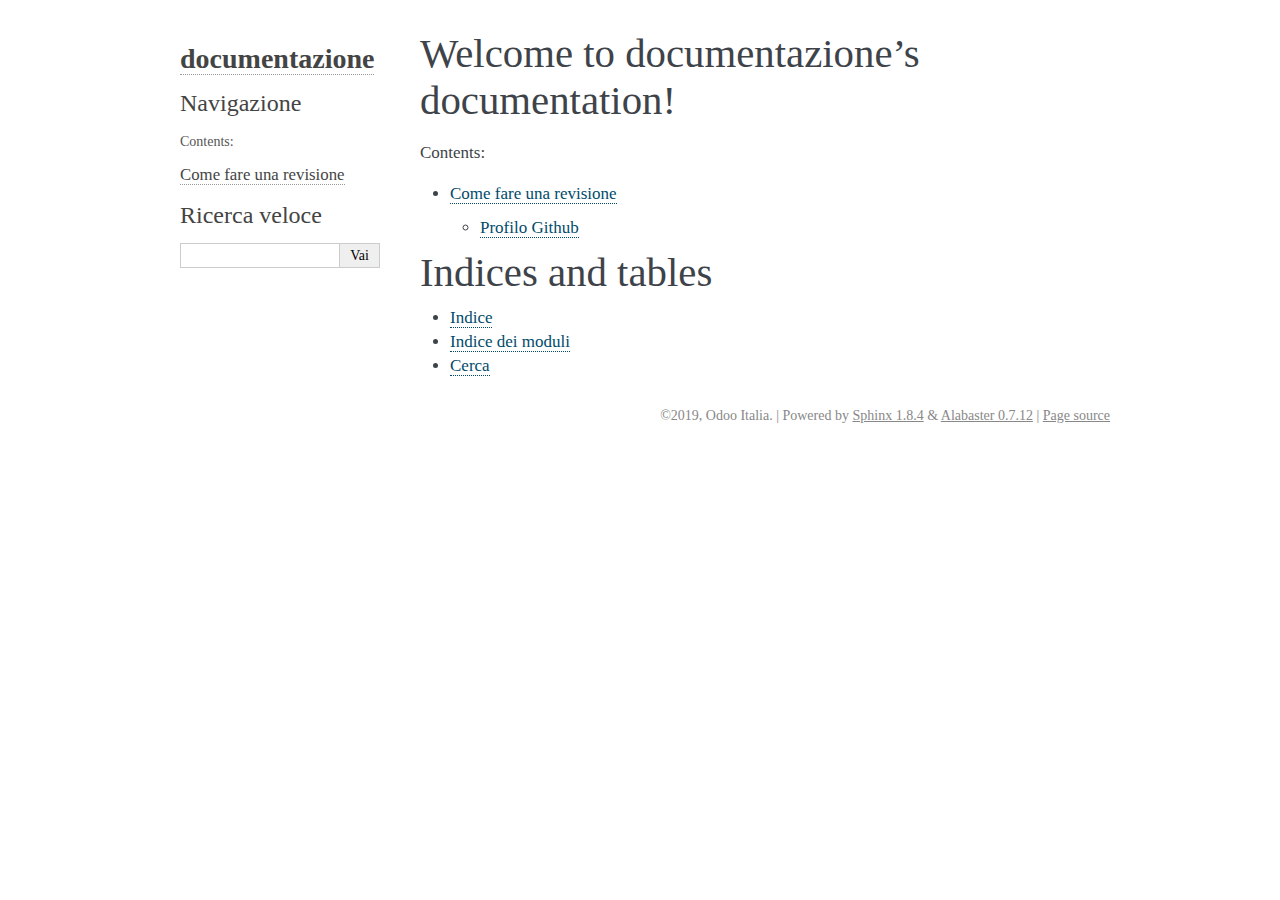
<file: _build/html/index.html>
<!DOCTYPE html PUBLIC "-//W3C//DTD XHTML 1.0 Transitional//EN"
  "http://www.w3.org/TR/xhtml1/DTD/xhtml1-transitional.dtd">

<html xmlns="http://www.w3.org/1999/xhtml" lang="it">
  <head>
    <meta http-equiv="X-UA-Compatible" content="IE=Edge" />
    <meta http-equiv="Content-Type" content="text/html; charset=utf-8" />
    <title>Welcome to documentazione’s documentation! &#8212; documentazione  documentazione</title>
    <link rel="stylesheet" href="_static/alabaster.css" type="text/css" />
    <link rel="stylesheet" href="_static/pygments.css" type="text/css" />
    <script type="text/javascript" id="documentation_options" data-url_root="./" src="_static/documentation_options.js"></script>
    <script type="text/javascript" src="_static/jquery.js"></script>
    <script type="text/javascript" src="_static/underscore.js"></script>
    <script type="text/javascript" src="_static/doctools.js"></script>
    <script type="text/javascript" src="_static/language_data.js"></script>
    <script type="text/javascript" src="_static/translations.js"></script>
    <link rel="index" title="Indice" href="genindex.html" />
    <link rel="search" title="Cerca" href="search.html" />
    <link rel="next" title="Come fare una revisione" href="sviluppo/review.html" />
   
  <link rel="stylesheet" href="_static/custom.css" type="text/css" />
  
  
  <meta name="viewport" content="width=device-width, initial-scale=0.9, maximum-scale=0.9" />

  </head><body>
  

    <div class="document">
      <div class="documentwrapper">
        <div class="bodywrapper">
          

          <div class="body" role="main">
            
  <div class="section" id="welcome-to-documentazione-s-documentation">
<h1>Welcome to documentazione’s documentation!<a class="headerlink" href="#welcome-to-documentazione-s-documentation" title="Link a questa intestazione">¶</a></h1>
<div class="toctree-wrapper compound">
<p class="caption"><span class="caption-text">Contents:</span></p>
<ul>
<li class="toctree-l1"><a class="reference internal" href="sviluppo/review.html">Come fare una revisione</a><ul>
<li class="toctree-l2"><a class="reference internal" href="sviluppo/review.html#profilo-github">Profilo Github</a></li>
</ul>
</li>
</ul>
</div>
</div>
<div class="section" id="indices-and-tables">
<h1>Indices and tables<a class="headerlink" href="#indices-and-tables" title="Link a questa intestazione">¶</a></h1>
<ul class="simple">
<li><a class="reference internal" href="genindex.html"><span class="std std-ref">Indice</span></a></li>
<li><a class="reference internal" href="py-modindex.html"><span class="std std-ref">Indice dei moduli</span></a></li>
<li><a class="reference internal" href="search.html"><span class="std std-ref">Cerca</span></a></li>
</ul>
</div>


          </div>
          
        </div>
      </div>
      <div class="sphinxsidebar" role="navigation" aria-label="main navigation">
        <div class="sphinxsidebarwrapper">
<h1 class="logo"><a href="#">documentazione</a></h1>








<h3>Navigazione</h3>
<p class="caption"><span class="caption-text">Contents:</span></p>
<ul>
<li class="toctree-l1"><a class="reference internal" href="sviluppo/review.html">Come fare una revisione</a></li>
</ul>

<div class="relations">
<h3>Related Topics</h3>
<ul>
  <li><a href="#">Documentation overview</a><ul>
      <li>Next: <a href="sviluppo/review.html" title="capitolo successivo">Come fare una revisione</a></li>
  </ul></li>
</ul>
</div>
<div id="searchbox" style="display: none" role="search">
  <h3>Ricerca veloce</h3>
    <div class="searchformwrapper">
    <form class="search" action="search.html" method="get">
      <input type="text" name="q" />
      <input type="submit" value="Vai" />
      <input type="hidden" name="check_keywords" value="yes" />
      <input type="hidden" name="area" value="default" />
    </form>
    </div>
</div>
<script type="text/javascript">$('#searchbox').show(0);</script>








        </div>
      </div>
      <div class="clearer"></div>
    </div>
    <div class="footer">
      &copy;2019, Odoo Italia.
      
      |
      Powered by <a href="http://sphinx-doc.org/">Sphinx 1.8.4</a>
      &amp; <a href="https://github.com/bitprophet/alabaster">Alabaster 0.7.12</a>
      
      |
      <a href="_sources/index.rst.txt"
          rel="nofollow">Page source</a>
    </div>

    

    
  </body>
</html>
</file>
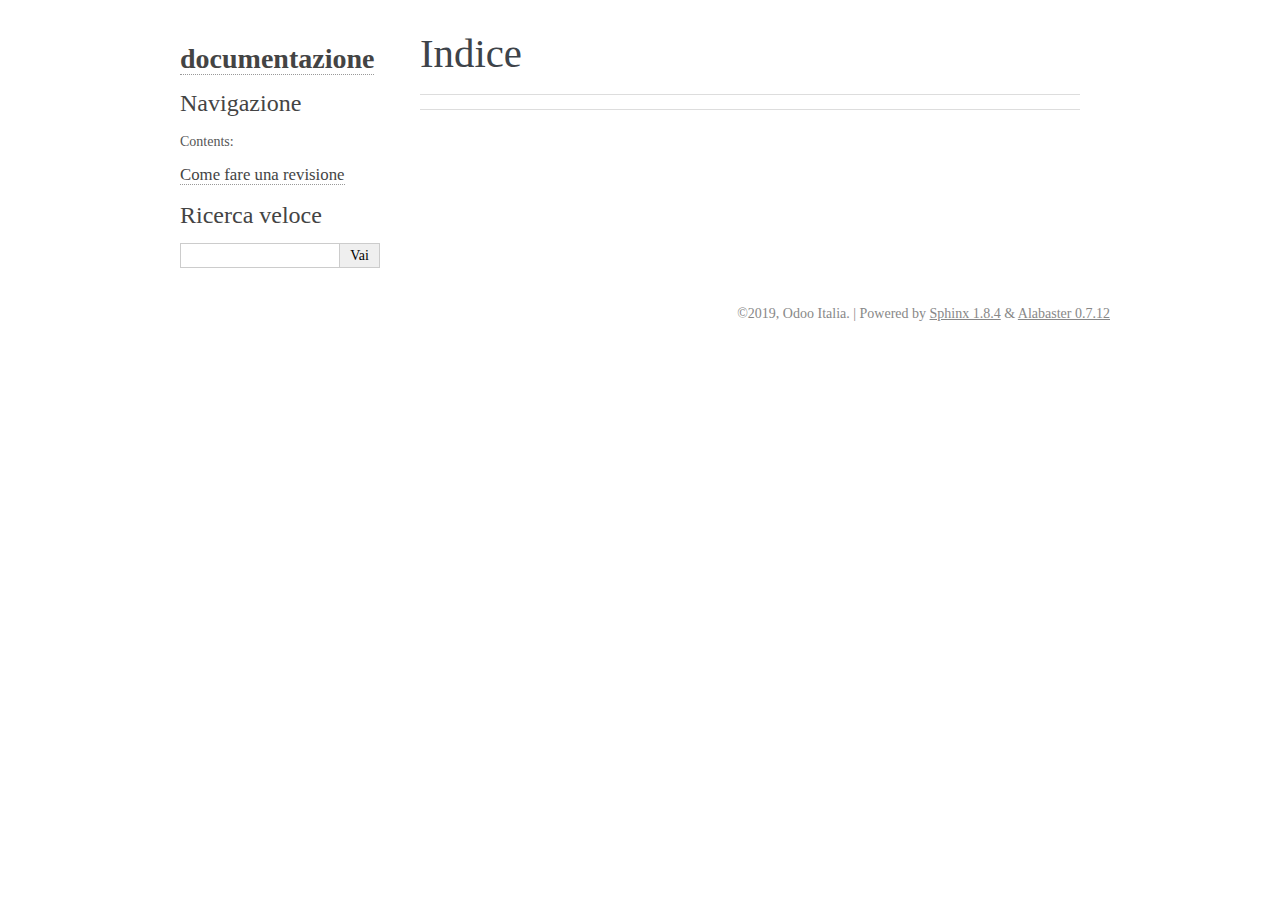
<file: _build/html/genindex.html>
<!DOCTYPE html PUBLIC "-//W3C//DTD XHTML 1.0 Transitional//EN"
  "http://www.w3.org/TR/xhtml1/DTD/xhtml1-transitional.dtd">

<html xmlns="http://www.w3.org/1999/xhtml" lang="it">
  <head>
    <meta http-equiv="X-UA-Compatible" content="IE=Edge" />
    <meta http-equiv="Content-Type" content="text/html; charset=utf-8" />
    <title>Indice &#8212; documentazione  documentazione</title>
    <link rel="stylesheet" href="_static/alabaster.css" type="text/css" />
    <link rel="stylesheet" href="_static/pygments.css" type="text/css" />
    <script type="text/javascript" id="documentation_options" data-url_root="./" src="_static/documentation_options.js"></script>
    <script type="text/javascript" src="_static/jquery.js"></script>
    <script type="text/javascript" src="_static/underscore.js"></script>
    <script type="text/javascript" src="_static/doctools.js"></script>
    <script type="text/javascript" src="_static/language_data.js"></script>
    <script type="text/javascript" src="_static/translations.js"></script>
    <link rel="index" title="Indice" href="#" />
    <link rel="search" title="Cerca" href="search.html" />
   
  <link rel="stylesheet" href="_static/custom.css" type="text/css" />
  
  
  <meta name="viewport" content="width=device-width, initial-scale=0.9, maximum-scale=0.9" />

  </head><body>
  

    <div class="document">
      <div class="documentwrapper">
        <div class="bodywrapper">
          

          <div class="body" role="main">
            

<h1 id="index">Indice</h1>

<div class="genindex-jumpbox">
 
</div>


          </div>
          
        </div>
      </div>
      <div class="sphinxsidebar" role="navigation" aria-label="main navigation">
        <div class="sphinxsidebarwrapper">
<h1 class="logo"><a href="index.html">documentazione</a></h1>








<h3>Navigazione</h3>
<p class="caption"><span class="caption-text">Contents:</span></p>
<ul>
<li class="toctree-l1"><a class="reference internal" href="sviluppo/review.html">Come fare una revisione</a></li>
</ul>

<div class="relations">
<h3>Related Topics</h3>
<ul>
  <li><a href="index.html">Documentation overview</a><ul>
  </ul></li>
</ul>
</div>
<div id="searchbox" style="display: none" role="search">
  <h3>Ricerca veloce</h3>
    <div class="searchformwrapper">
    <form class="search" action="search.html" method="get">
      <input type="text" name="q" />
      <input type="submit" value="Vai" />
      <input type="hidden" name="check_keywords" value="yes" />
      <input type="hidden" name="area" value="default" />
    </form>
    </div>
</div>
<script type="text/javascript">$('#searchbox').show(0);</script>








        </div>
      </div>
      <div class="clearer"></div>
    </div>
    <div class="footer">
      &copy;2019, Odoo Italia.
      
      |
      Powered by <a href="http://sphinx-doc.org/">Sphinx 1.8.4</a>
      &amp; <a href="https://github.com/bitprophet/alabaster">Alabaster 0.7.12</a>
      
    </div>

    

    
  </body>
</html>
</file>
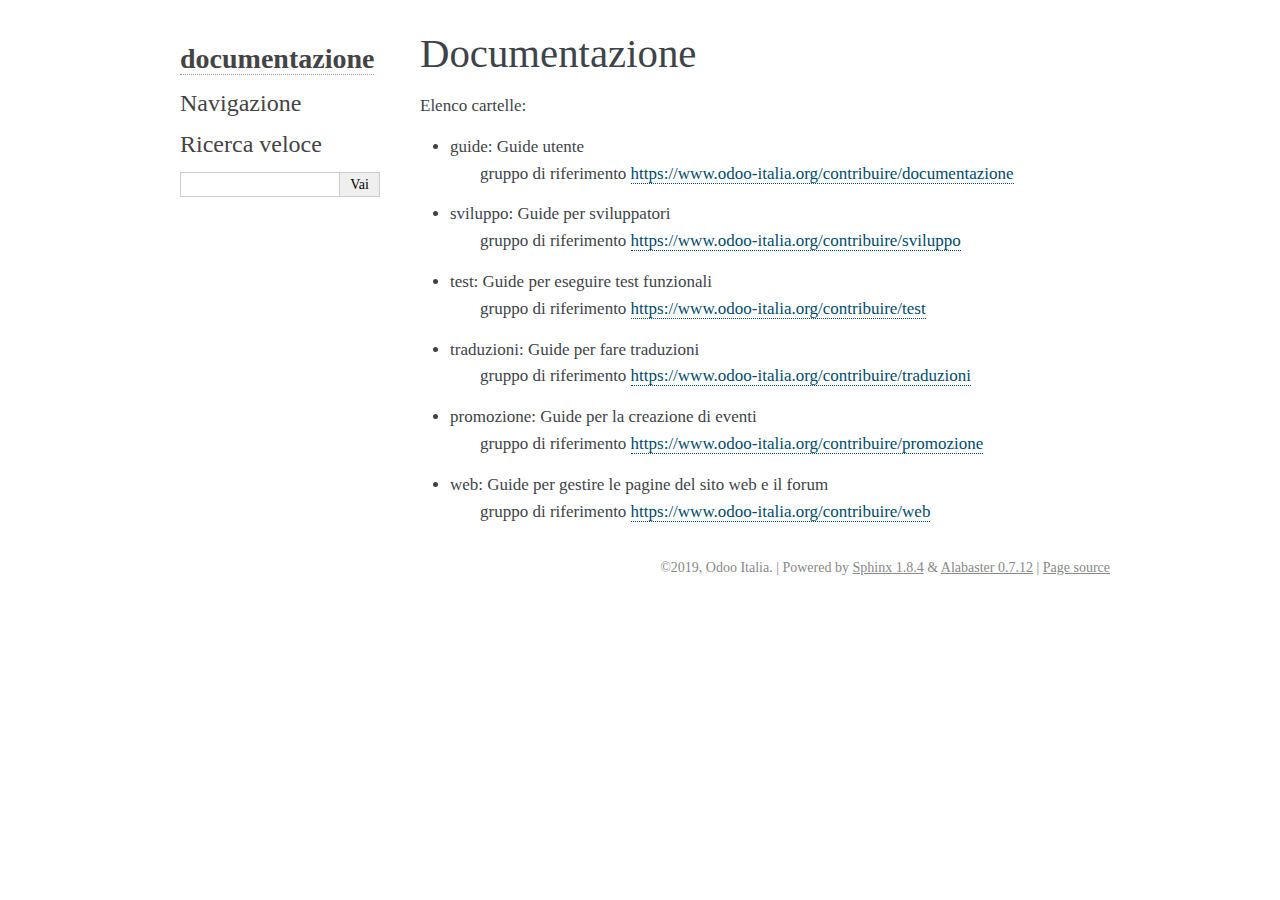
<file: _build/html/README.html>
<!DOCTYPE html PUBLIC "-//W3C//DTD XHTML 1.0 Transitional//EN"
  "http://www.w3.org/TR/xhtml1/DTD/xhtml1-transitional.dtd">

<html xmlns="http://www.w3.org/1999/xhtml" lang="it">
  <head>
    <meta http-equiv="X-UA-Compatible" content="IE=Edge" />
    <meta http-equiv="Content-Type" content="text/html; charset=utf-8" />
    <title>Documentazione &#8212; documentazione  documentazione</title>
    <link rel="stylesheet" href="_static/alabaster.css" type="text/css" />
    <link rel="stylesheet" href="_static/pygments.css" type="text/css" />
    <script type="text/javascript" id="documentation_options" data-url_root="./" src="_static/documentation_options.js"></script>
    <script type="text/javascript" src="_static/jquery.js"></script>
    <script type="text/javascript" src="_static/underscore.js"></script>
    <script type="text/javascript" src="_static/doctools.js"></script>
    <script type="text/javascript" src="_static/language_data.js"></script>
    <script type="text/javascript" src="_static/translations.js"></script>
    <link rel="index" title="Indice" href="genindex.html" />
    <link rel="search" title="Cerca" href="search.html" />
   
  <link rel="stylesheet" href="_static/custom.css" type="text/css" />
  
  
  <meta name="viewport" content="width=device-width, initial-scale=0.9, maximum-scale=0.9" />

  </head><body>
  

    <div class="document">
      <div class="documentwrapper">
        <div class="bodywrapper">
          

          <div class="body" role="main">
            
  <div class="section" id="documentazione">
<h1>Documentazione<a class="headerlink" href="#documentazione" title="Link a questa intestazione">¶</a></h1>
<p>Elenco cartelle:</p>
<ul>
<li><dl class="first docutils">
<dt>guide: Guide utente</dt>
<dd><p class="first last">gruppo di riferimento <a class="reference external" href="https://www.odoo-italia.org/contribuire/documentazione">https://www.odoo-italia.org/contribuire/documentazione</a></p>
</dd>
</dl>
</li>
<li><dl class="first docutils">
<dt>sviluppo: Guide per sviluppatori</dt>
<dd><p class="first last">gruppo di riferimento <a class="reference external" href="https://www.odoo-italia.org/contribuire/sviluppo">https://www.odoo-italia.org/contribuire/sviluppo</a></p>
</dd>
</dl>
</li>
<li><dl class="first docutils">
<dt>test: Guide per eseguire test funzionali</dt>
<dd><p class="first last">gruppo di riferimento <a class="reference external" href="https://www.odoo-italia.org/contribuire/test">https://www.odoo-italia.org/contribuire/test</a></p>
</dd>
</dl>
</li>
<li><dl class="first docutils">
<dt>traduzioni: Guide per fare traduzioni</dt>
<dd><p class="first last">gruppo di riferimento <a class="reference external" href="https://www.odoo-italia.org/contribuire/traduzioni">https://www.odoo-italia.org/contribuire/traduzioni</a></p>
</dd>
</dl>
</li>
<li><dl class="first docutils">
<dt>promozione: Guide per la creazione di eventi</dt>
<dd><p class="first last">gruppo di riferimento <a class="reference external" href="https://www.odoo-italia.org/contribuire/promozione">https://www.odoo-italia.org/contribuire/promozione</a></p>
</dd>
</dl>
</li>
<li><dl class="first docutils">
<dt>web: Guide per gestire le pagine del sito web e il forum</dt>
<dd><p class="first last">gruppo di riferimento <a class="reference external" href="https://www.odoo-italia.org/contribuire/web">https://www.odoo-italia.org/contribuire/web</a></p>
</dd>
</dl>
</li>
</ul>
</div>


          </div>
          
        </div>
      </div>
      <div class="sphinxsidebar" role="navigation" aria-label="main navigation">
        <div class="sphinxsidebarwrapper">
<h1 class="logo"><a href="index.html">documentazione</a></h1>








<h3>Navigazione</h3>

<div class="relations">
<h3>Related Topics</h3>
<ul>
  <li><a href="index.html">Documentation overview</a><ul>
  </ul></li>
</ul>
</div>
<div id="searchbox" style="display: none" role="search">
  <h3>Ricerca veloce</h3>
    <div class="searchformwrapper">
    <form class="search" action="search.html" method="get">
      <input type="text" name="q" />
      <input type="submit" value="Vai" />
      <input type="hidden" name="check_keywords" value="yes" />
      <input type="hidden" name="area" value="default" />
    </form>
    </div>
</div>
<script type="text/javascript">$('#searchbox').show(0);</script>








        </div>
      </div>
      <div class="clearer"></div>
    </div>
    <div class="footer">
      &copy;2019, Odoo Italia.
      
      |
      Powered by <a href="http://sphinx-doc.org/">Sphinx 1.8.4</a>
      &amp; <a href="https://github.com/bitprophet/alabaster">Alabaster 0.7.12</a>
      
      |
      <a href="_sources/README.rst.txt"
          rel="nofollow">Page source</a>
    </div>

    

    
  </body>
</html>
</file>
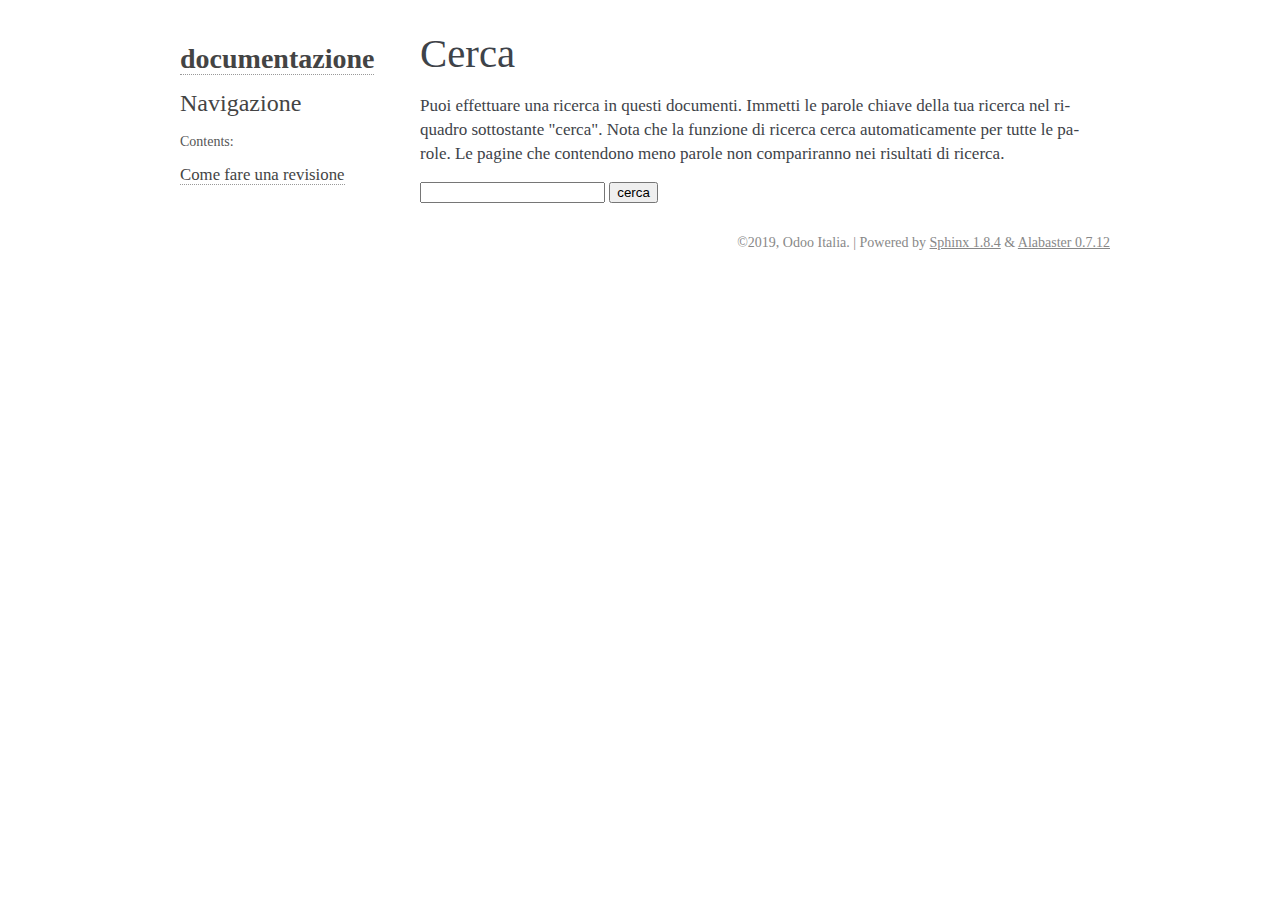
<file: _build/html/search.html>
<!DOCTYPE html PUBLIC "-//W3C//DTD XHTML 1.0 Transitional//EN"
  "http://www.w3.org/TR/xhtml1/DTD/xhtml1-transitional.dtd">

<html xmlns="http://www.w3.org/1999/xhtml" lang="it">
  <head>
    <meta http-equiv="X-UA-Compatible" content="IE=Edge" />
    <meta http-equiv="Content-Type" content="text/html; charset=utf-8" />
    <title>Cerca &#8212; documentazione  documentazione</title>
    <link rel="stylesheet" href="_static/alabaster.css" type="text/css" />
    <link rel="stylesheet" href="_static/pygments.css" type="text/css" />
    
    <script type="text/javascript" id="documentation_options" data-url_root="./" src="_static/documentation_options.js"></script>
    <script type="text/javascript" src="_static/jquery.js"></script>
    <script type="text/javascript" src="_static/underscore.js"></script>
    <script type="text/javascript" src="_static/doctools.js"></script>
    <script type="text/javascript" src="_static/language_data.js"></script>
    <script type="text/javascript" src="_static/translations.js"></script>
    <script type="text/javascript" src="_static/searchtools.js"></script>
    <link rel="index" title="Indice" href="genindex.html" />
    <link rel="search" title="Cerca" href="#" />
  <script type="text/javascript">
    jQuery(function() { Search.loadIndex("searchindex.js"); });
  </script>
  
  <script type="text/javascript" id="searchindexloader"></script>
  
   
  <link rel="stylesheet" href="_static/custom.css" type="text/css" />
  
  
  <meta name="viewport" content="width=device-width, initial-scale=0.9, maximum-scale=0.9" />


  </head><body>
  

    <div class="document">
      <div class="documentwrapper">
        <div class="bodywrapper">
          

          <div class="body" role="main">
            
  <h1 id="search-documentation">Cerca</h1>
  <div id="fallback" class="admonition warning">
  <script type="text/javascript">$('#fallback').hide();</script>
  <p>
    Attiva JavaScript per abilitare la funzione⏎
di ricerca.
  </p>
  </div>
  <p>
    Puoi effettuare una ricerca in questi documenti. Immetti le parole chiave 
    della tua ricerca nel riquadro sottostante "cerca". Nota che la funzione
    di ricerca cerca automaticamente per tutte le parole. Le pagine
    che contendono meno parole non compariranno nei risultati di ricerca.
  </p>
  <form action="" method="get">
    <input type="text" name="q" value="" />
    <input type="submit" value="cerca" />
    <span id="search-progress" style="padding-left: 10px"></span>
  </form>
  
  <div id="search-results">
  
  </div>

          </div>
          
        </div>
      </div>
      <div class="sphinxsidebar" role="navigation" aria-label="main navigation">
        <div class="sphinxsidebarwrapper">
<h1 class="logo"><a href="index.html">documentazione</a></h1>








<h3>Navigazione</h3>
<p class="caption"><span class="caption-text">Contents:</span></p>
<ul>
<li class="toctree-l1"><a class="reference internal" href="sviluppo/review.html">Come fare una revisione</a></li>
</ul>

<div class="relations">
<h3>Related Topics</h3>
<ul>
  <li><a href="index.html">Documentation overview</a><ul>
  </ul></li>
</ul>
</div>








        </div>
      </div>
      <div class="clearer"></div>
    </div>
    <div class="footer">
      &copy;2019, Odoo Italia.
      
      |
      Powered by <a href="http://sphinx-doc.org/">Sphinx 1.8.4</a>
      &amp; <a href="https://github.com/bitprophet/alabaster">Alabaster 0.7.12</a>
      
    </div>

    

    
  </body>
</html>
</file>
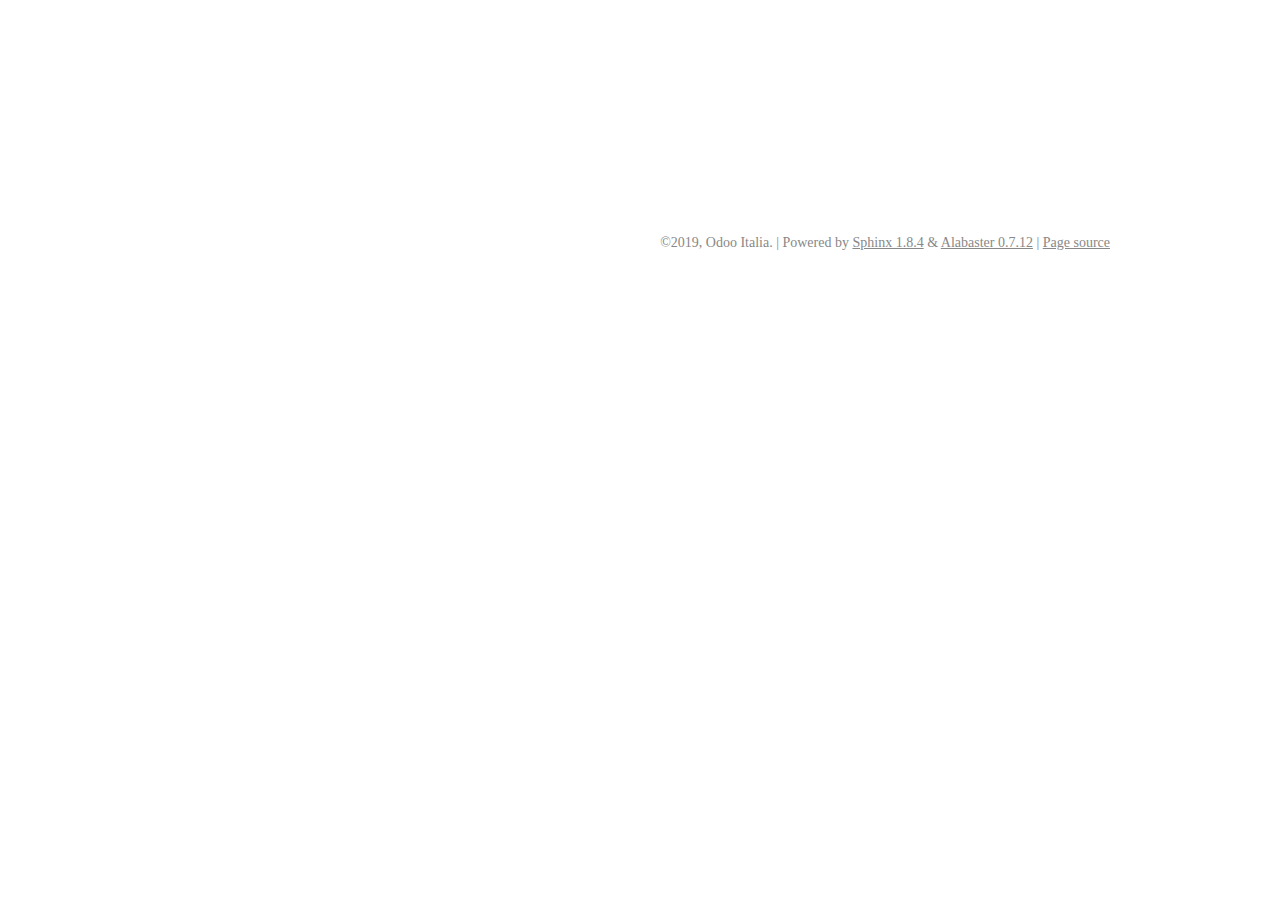
<file: _build/html/guide/overview.html>
<!DOCTYPE html PUBLIC "-//W3C//DTD XHTML 1.0 Transitional//EN"
  "http://www.w3.org/TR/xhtml1/DTD/xhtml1-transitional.dtd">

<html xmlns="http://www.w3.org/1999/xhtml" lang="it">
  <head>
    <meta http-equiv="X-UA-Compatible" content="IE=Edge" />
    <meta http-equiv="Content-Type" content="text/html; charset=utf-8" />
    <title>&lt;no title&gt; &#8212; documentazione  documentazione</title>
    <link rel="stylesheet" href="../_static/alabaster.css" type="text/css" />
    <link rel="stylesheet" href="../_static/pygments.css" type="text/css" />
    <script type="text/javascript" id="documentation_options" data-url_root="../" src="../_static/documentation_options.js"></script>
    <script type="text/javascript" src="../_static/jquery.js"></script>
    <script type="text/javascript" src="../_static/underscore.js"></script>
    <script type="text/javascript" src="../_static/doctools.js"></script>
    <script type="text/javascript" src="../_static/language_data.js"></script>
    <script type="text/javascript" src="../_static/translations.js"></script>
    <link rel="index" title="Indice" href="../genindex.html" />
    <link rel="search" title="Cerca" href="../search.html" />
   
  <link rel="stylesheet" href="../_static/custom.css" type="text/css" />
  
  
  <meta name="viewport" content="width=device-width, initial-scale=0.9, maximum-scale=0.9" />

  </head><body>
  

    <div class="document">
      <div class="documentwrapper">
        <div class="bodywrapper">
          

          <div class="body" role="main">
            
  

          </div>
          
        </div>
      </div>
      <div class="sphinxsidebar" role="navigation" aria-label="main navigation">
        <div class="sphinxsidebarwrapper">
<h1 class="logo"><a href="../index.html">documentazione</a></h1>








<h3>Navigazione</h3>

<div class="relations">
<h3>Related Topics</h3>
<ul>
  <li><a href="../index.html">Documentation overview</a><ul>
  </ul></li>
</ul>
</div>
<div id="searchbox" style="display: none" role="search">
  <h3>Ricerca veloce</h3>
    <div class="searchformwrapper">
    <form class="search" action="../search.html" method="get">
      <input type="text" name="q" />
      <input type="submit" value="Vai" />
      <input type="hidden" name="check_keywords" value="yes" />
      <input type="hidden" name="area" value="default" />
    </form>
    </div>
</div>
<script type="text/javascript">$('#searchbox').show(0);</script>








        </div>
      </div>
      <div class="clearer"></div>
    </div>
    <div class="footer">
      &copy;2019, Odoo Italia.
      
      |
      Powered by <a href="http://sphinx-doc.org/">Sphinx 1.8.4</a>
      &amp; <a href="https://github.com/bitprophet/alabaster">Alabaster 0.7.12</a>
      
      |
      <a href="../_sources/guide/overview.rst.txt"
          rel="nofollow">Page source</a>
    </div>

    

    
  </body>
</html>
</file>
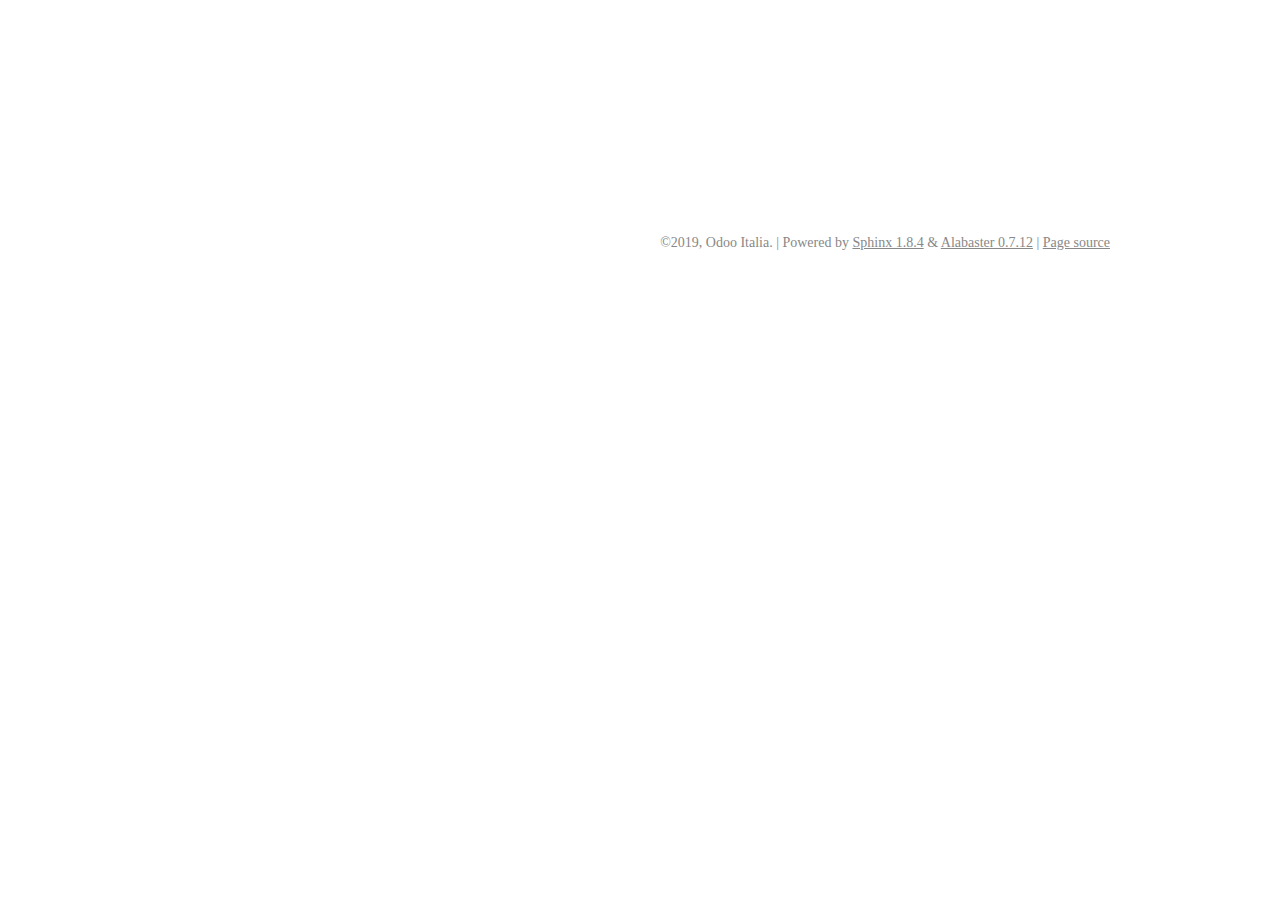
<file: _build/html/promozione/overview.html>
<!DOCTYPE html PUBLIC "-//W3C//DTD XHTML 1.0 Transitional//EN"
  "http://www.w3.org/TR/xhtml1/DTD/xhtml1-transitional.dtd">

<html xmlns="http://www.w3.org/1999/xhtml" lang="it">
  <head>
    <meta http-equiv="X-UA-Compatible" content="IE=Edge" />
    <meta http-equiv="Content-Type" content="text/html; charset=utf-8" />
    <title>&lt;no title&gt; &#8212; documentazione  documentazione</title>
    <link rel="stylesheet" href="../_static/alabaster.css" type="text/css" />
    <link rel="stylesheet" href="../_static/pygments.css" type="text/css" />
    <script type="text/javascript" id="documentation_options" data-url_root="../" src="../_static/documentation_options.js"></script>
    <script type="text/javascript" src="../_static/jquery.js"></script>
    <script type="text/javascript" src="../_static/underscore.js"></script>
    <script type="text/javascript" src="../_static/doctools.js"></script>
    <script type="text/javascript" src="../_static/language_data.js"></script>
    <script type="text/javascript" src="../_static/translations.js"></script>
    <link rel="index" title="Indice" href="../genindex.html" />
    <link rel="search" title="Cerca" href="../search.html" />
   
  <link rel="stylesheet" href="../_static/custom.css" type="text/css" />
  
  
  <meta name="viewport" content="width=device-width, initial-scale=0.9, maximum-scale=0.9" />

  </head><body>
  

    <div class="document">
      <div class="documentwrapper">
        <div class="bodywrapper">
          

          <div class="body" role="main">
            
  

          </div>
          
        </div>
      </div>
      <div class="sphinxsidebar" role="navigation" aria-label="main navigation">
        <div class="sphinxsidebarwrapper">
<h1 class="logo"><a href="../index.html">documentazione</a></h1>








<h3>Navigazione</h3>

<div class="relations">
<h3>Related Topics</h3>
<ul>
  <li><a href="../index.html">Documentation overview</a><ul>
  </ul></li>
</ul>
</div>
<div id="searchbox" style="display: none" role="search">
  <h3>Ricerca veloce</h3>
    <div class="searchformwrapper">
    <form class="search" action="../search.html" method="get">
      <input type="text" name="q" />
      <input type="submit" value="Vai" />
      <input type="hidden" name="check_keywords" value="yes" />
      <input type="hidden" name="area" value="default" />
    </form>
    </div>
</div>
<script type="text/javascript">$('#searchbox').show(0);</script>








        </div>
      </div>
      <div class="clearer"></div>
    </div>
    <div class="footer">
      &copy;2019, Odoo Italia.
      
      |
      Powered by <a href="http://sphinx-doc.org/">Sphinx 1.8.4</a>
      &amp; <a href="https://github.com/bitprophet/alabaster">Alabaster 0.7.12</a>
      
      |
      <a href="../_sources/promozione/overview.rst.txt"
          rel="nofollow">Page source</a>
    </div>

    

    
  </body>
</html>
</file>
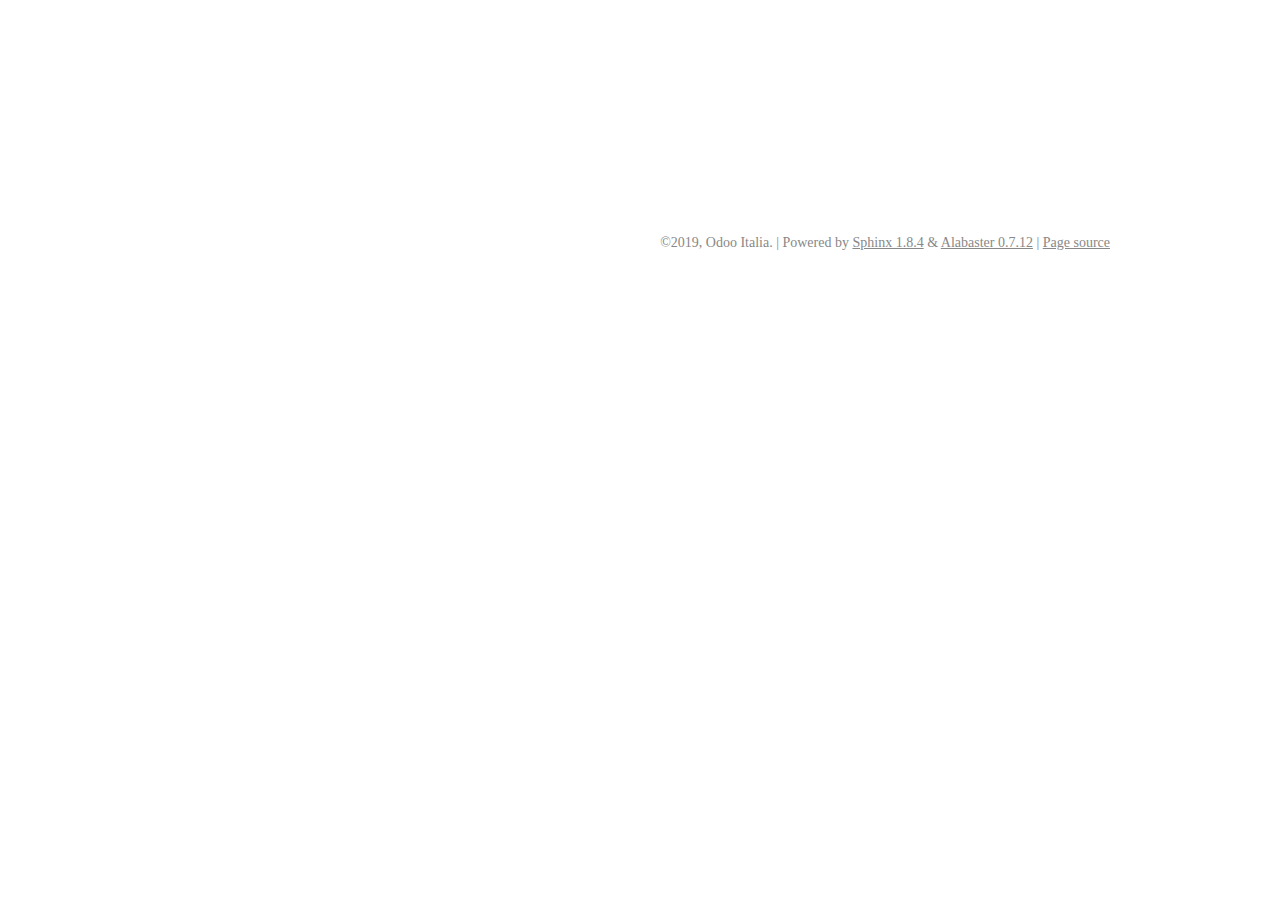
<file: _build/html/sviluppo/overview.html>
<!DOCTYPE html PUBLIC "-//W3C//DTD XHTML 1.0 Transitional//EN"
  "http://www.w3.org/TR/xhtml1/DTD/xhtml1-transitional.dtd">

<html xmlns="http://www.w3.org/1999/xhtml" lang="it">
  <head>
    <meta http-equiv="X-UA-Compatible" content="IE=Edge" />
    <meta http-equiv="Content-Type" content="text/html; charset=utf-8" />
    <title>&lt;no title&gt; &#8212; documentazione  documentazione</title>
    <link rel="stylesheet" href="../_static/alabaster.css" type="text/css" />
    <link rel="stylesheet" href="../_static/pygments.css" type="text/css" />
    <script type="text/javascript" id="documentation_options" data-url_root="../" src="../_static/documentation_options.js"></script>
    <script type="text/javascript" src="../_static/jquery.js"></script>
    <script type="text/javascript" src="../_static/underscore.js"></script>
    <script type="text/javascript" src="../_static/doctools.js"></script>
    <script type="text/javascript" src="../_static/language_data.js"></script>
    <script type="text/javascript" src="../_static/translations.js"></script>
    <link rel="index" title="Indice" href="../genindex.html" />
    <link rel="search" title="Cerca" href="../search.html" />
   
  <link rel="stylesheet" href="../_static/custom.css" type="text/css" />
  
  
  <meta name="viewport" content="width=device-width, initial-scale=0.9, maximum-scale=0.9" />

  </head><body>
  

    <div class="document">
      <div class="documentwrapper">
        <div class="bodywrapper">
          

          <div class="body" role="main">
            
  

          </div>
          
        </div>
      </div>
      <div class="sphinxsidebar" role="navigation" aria-label="main navigation">
        <div class="sphinxsidebarwrapper">
<h1 class="logo"><a href="../index.html">documentazione</a></h1>








<h3>Navigazione</h3>

<div class="relations">
<h3>Related Topics</h3>
<ul>
  <li><a href="../index.html">Documentation overview</a><ul>
  </ul></li>
</ul>
</div>
<div id="searchbox" style="display: none" role="search">
  <h3>Ricerca veloce</h3>
    <div class="searchformwrapper">
    <form class="search" action="../search.html" method="get">
      <input type="text" name="q" />
      <input type="submit" value="Vai" />
      <input type="hidden" name="check_keywords" value="yes" />
      <input type="hidden" name="area" value="default" />
    </form>
    </div>
</div>
<script type="text/javascript">$('#searchbox').show(0);</script>








        </div>
      </div>
      <div class="clearer"></div>
    </div>
    <div class="footer">
      &copy;2019, Odoo Italia.
      
      |
      Powered by <a href="http://sphinx-doc.org/">Sphinx 1.8.4</a>
      &amp; <a href="https://github.com/bitprophet/alabaster">Alabaster 0.7.12</a>
      
      |
      <a href="../_sources/sviluppo/overview.rst.txt"
          rel="nofollow">Page source</a>
    </div>

    

    
  </body>
</html>
</file>
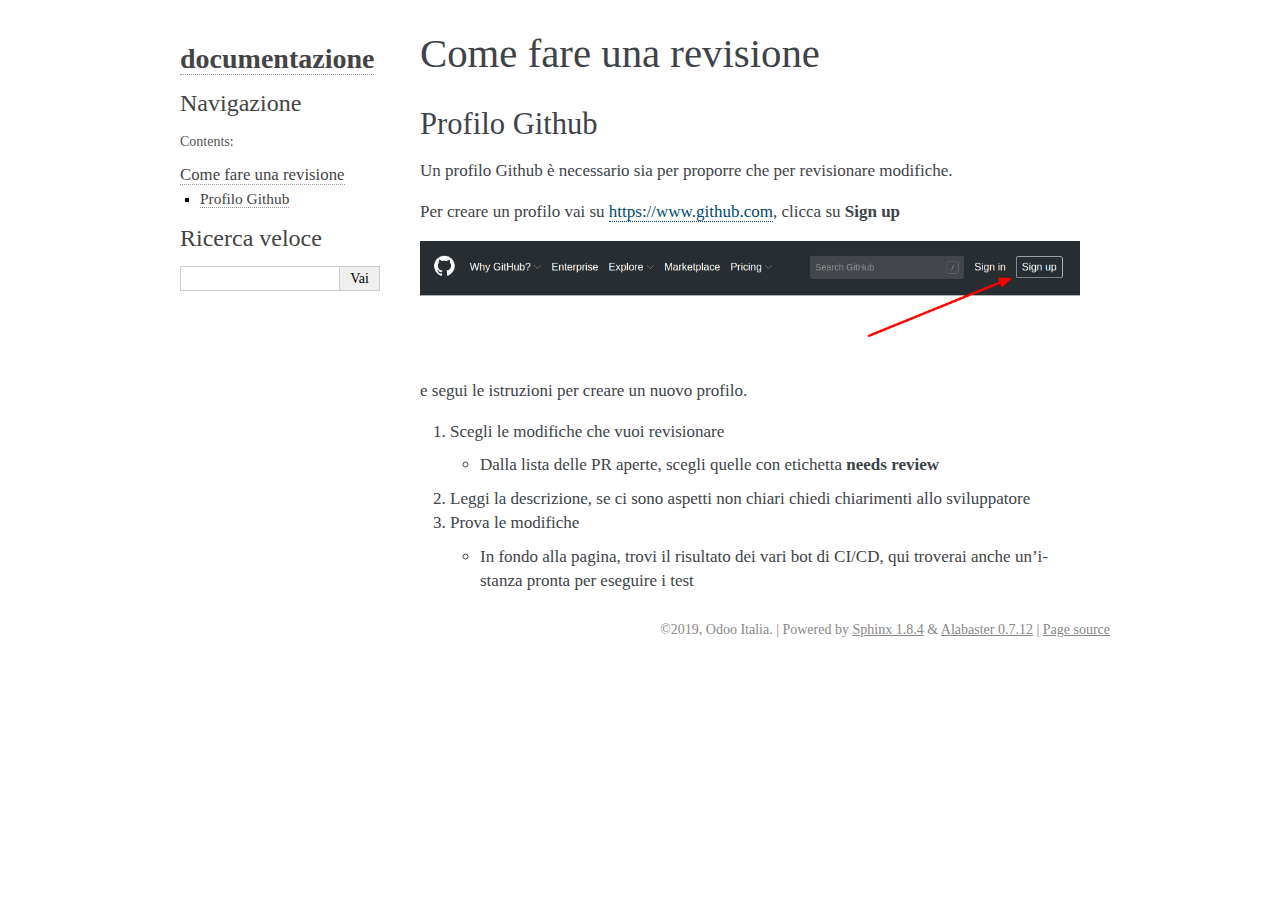
<file: _build/html/sviluppo/review.html>
<!DOCTYPE html PUBLIC "-//W3C//DTD XHTML 1.0 Transitional//EN"
  "http://www.w3.org/TR/xhtml1/DTD/xhtml1-transitional.dtd">

<html xmlns="http://www.w3.org/1999/xhtml" lang="it">
  <head>
    <meta http-equiv="X-UA-Compatible" content="IE=Edge" />
    <meta http-equiv="Content-Type" content="text/html; charset=utf-8" />
    <title>Come fare una revisione &#8212; documentazione  documentazione</title>
    <link rel="stylesheet" href="../_static/alabaster.css" type="text/css" />
    <link rel="stylesheet" href="../_static/pygments.css" type="text/css" />
    <script type="text/javascript" id="documentation_options" data-url_root="../" src="../_static/documentation_options.js"></script>
    <script type="text/javascript" src="../_static/jquery.js"></script>
    <script type="text/javascript" src="../_static/underscore.js"></script>
    <script type="text/javascript" src="../_static/doctools.js"></script>
    <script type="text/javascript" src="../_static/language_data.js"></script>
    <script type="text/javascript" src="../_static/translations.js"></script>
    <link rel="index" title="Indice" href="../genindex.html" />
    <link rel="search" title="Cerca" href="../search.html" />
    <link rel="prev" title="Welcome to documentazione’s documentation!" href="../index.html" />
   
  <link rel="stylesheet" href="../_static/custom.css" type="text/css" />
  
  
  <meta name="viewport" content="width=device-width, initial-scale=0.9, maximum-scale=0.9" />

  </head><body>
  

    <div class="document">
      <div class="documentwrapper">
        <div class="bodywrapper">
          

          <div class="body" role="main">
            
  <div class="section" id="come-fare-una-revisione">
<h1>Come fare una revisione<a class="headerlink" href="#come-fare-una-revisione" title="Link a questa intestazione">¶</a></h1>
<div class="section" id="profilo-github">
<h2>Profilo Github<a class="headerlink" href="#profilo-github" title="Link a questa intestazione">¶</a></h2>
<p>Un profilo Github è necessario sia per proporre che per revisionare modifiche.</p>
<p>Per creare un profilo vai su <a class="reference external" href="https://www.github.com">https://www.github.com</a>, clicca su <strong>Sign up</strong></p>
<img alt="../_images/github_login.png" src="../_images/github_login.png" />
<p>e segui le istruzioni per creare un nuovo profilo.</p>
<ol class="arabic simple">
<li>Scegli le modifiche che vuoi revisionare<ul>
<li>Dalla lista delle PR aperte, scegli quelle con etichetta <strong>needs review</strong></li>
</ul>
</li>
<li>Leggi la descrizione, se ci sono aspetti non chiari chiedi chiarimenti allo sviluppatore</li>
<li>Prova le modifiche<ul>
<li>In fondo alla pagina, trovi il risultato dei vari bot di CI/CD, qui troverai anche un’istanza pronta per eseguire i test</li>
</ul>
</li>
</ol>
</div>
</div>


          </div>
          
        </div>
      </div>
      <div class="sphinxsidebar" role="navigation" aria-label="main navigation">
        <div class="sphinxsidebarwrapper">
<h1 class="logo"><a href="../index.html">documentazione</a></h1>








<h3>Navigazione</h3>
<p class="caption"><span class="caption-text">Contents:</span></p>
<ul class="current">
<li class="toctree-l1 current"><a class="current reference internal" href="#">Come fare una revisione</a><ul>
<li class="toctree-l2"><a class="reference internal" href="#profilo-github">Profilo Github</a></li>
</ul>
</li>
</ul>

<div class="relations">
<h3>Related Topics</h3>
<ul>
  <li><a href="../index.html">Documentation overview</a><ul>
      <li>Previous: <a href="../index.html" title="capitolo precedente">Welcome to documentazione’s documentation!</a></li>
  </ul></li>
</ul>
</div>
<div id="searchbox" style="display: none" role="search">
  <h3>Ricerca veloce</h3>
    <div class="searchformwrapper">
    <form class="search" action="../search.html" method="get">
      <input type="text" name="q" />
      <input type="submit" value="Vai" />
      <input type="hidden" name="check_keywords" value="yes" />
      <input type="hidden" name="area" value="default" />
    </form>
    </div>
</div>
<script type="text/javascript">$('#searchbox').show(0);</script>








        </div>
      </div>
      <div class="clearer"></div>
    </div>
    <div class="footer">
      &copy;2019, Odoo Italia.
      
      |
      Powered by <a href="http://sphinx-doc.org/">Sphinx 1.8.4</a>
      &amp; <a href="https://github.com/bitprophet/alabaster">Alabaster 0.7.12</a>
      
      |
      <a href="../_sources/sviluppo/review.rst.txt"
          rel="nofollow">Page source</a>
    </div>

    

    
  </body>
</html>
</file>
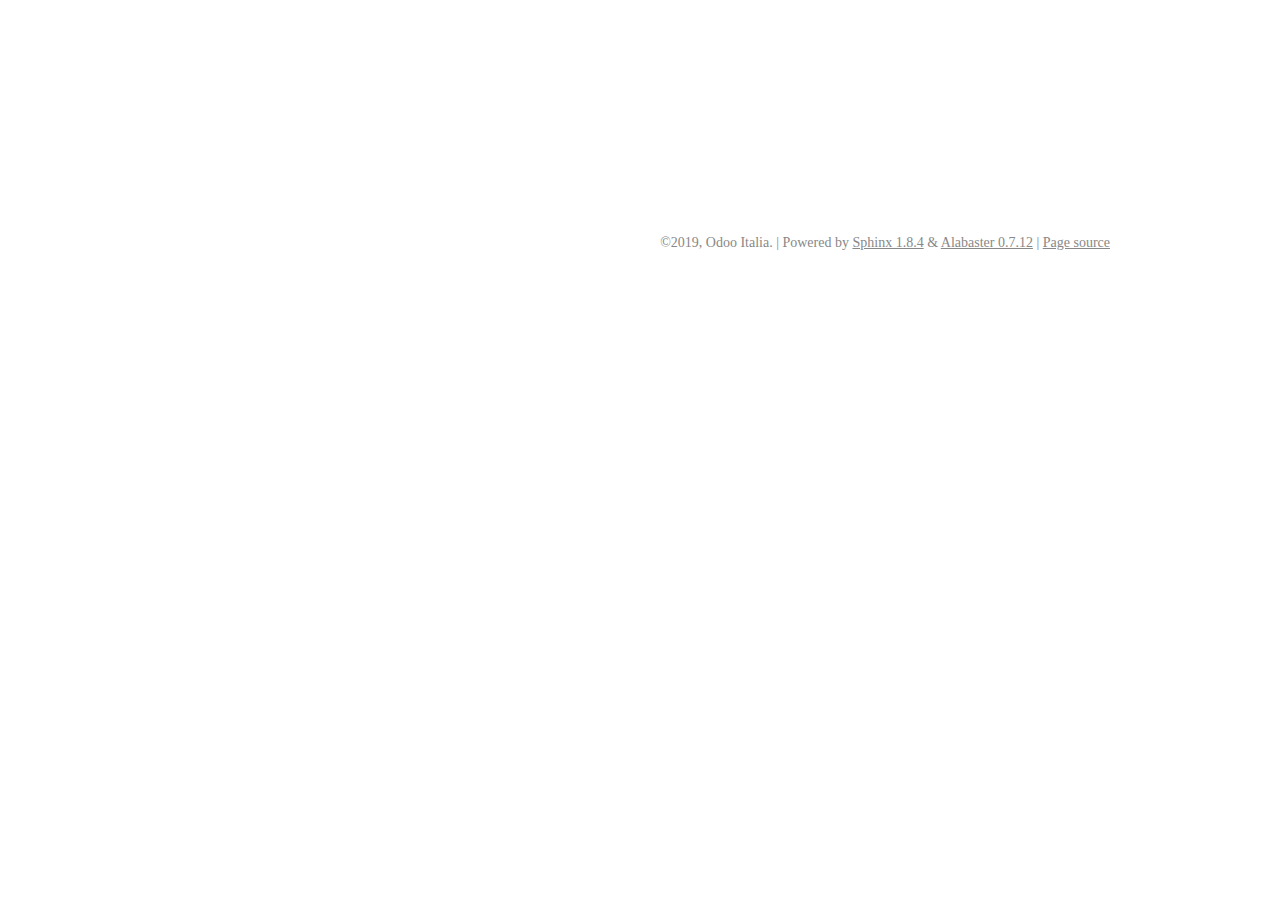
<file: _build/html/test/overview.html>
<!DOCTYPE html PUBLIC "-//W3C//DTD XHTML 1.0 Transitional//EN"
  "http://www.w3.org/TR/xhtml1/DTD/xhtml1-transitional.dtd">

<html xmlns="http://www.w3.org/1999/xhtml" lang="it">
  <head>
    <meta http-equiv="X-UA-Compatible" content="IE=Edge" />
    <meta http-equiv="Content-Type" content="text/html; charset=utf-8" />
    <title>&lt;no title&gt; &#8212; documentazione  documentazione</title>
    <link rel="stylesheet" href="../_static/alabaster.css" type="text/css" />
    <link rel="stylesheet" href="../_static/pygments.css" type="text/css" />
    <script type="text/javascript" id="documentation_options" data-url_root="../" src="../_static/documentation_options.js"></script>
    <script type="text/javascript" src="../_static/jquery.js"></script>
    <script type="text/javascript" src="../_static/underscore.js"></script>
    <script type="text/javascript" src="../_static/doctools.js"></script>
    <script type="text/javascript" src="../_static/language_data.js"></script>
    <script type="text/javascript" src="../_static/translations.js"></script>
    <link rel="index" title="Indice" href="../genindex.html" />
    <link rel="search" title="Cerca" href="../search.html" />
   
  <link rel="stylesheet" href="../_static/custom.css" type="text/css" />
  
  
  <meta name="viewport" content="width=device-width, initial-scale=0.9, maximum-scale=0.9" />

  </head><body>
  

    <div class="document">
      <div class="documentwrapper">
        <div class="bodywrapper">
          

          <div class="body" role="main">
            
  

          </div>
          
        </div>
      </div>
      <div class="sphinxsidebar" role="navigation" aria-label="main navigation">
        <div class="sphinxsidebarwrapper">
<h1 class="logo"><a href="../index.html">documentazione</a></h1>








<h3>Navigazione</h3>

<div class="relations">
<h3>Related Topics</h3>
<ul>
  <li><a href="../index.html">Documentation overview</a><ul>
  </ul></li>
</ul>
</div>
<div id="searchbox" style="display: none" role="search">
  <h3>Ricerca veloce</h3>
    <div class="searchformwrapper">
    <form class="search" action="../search.html" method="get">
      <input type="text" name="q" />
      <input type="submit" value="Vai" />
      <input type="hidden" name="check_keywords" value="yes" />
      <input type="hidden" name="area" value="default" />
    </form>
    </div>
</div>
<script type="text/javascript">$('#searchbox').show(0);</script>








        </div>
      </div>
      <div class="clearer"></div>
    </div>
    <div class="footer">
      &copy;2019, Odoo Italia.
      
      |
      Powered by <a href="http://sphinx-doc.org/">Sphinx 1.8.4</a>
      &amp; <a href="https://github.com/bitprophet/alabaster">Alabaster 0.7.12</a>
      
      |
      <a href="../_sources/test/overview.rst.txt"
          rel="nofollow">Page source</a>
    </div>

    

    
  </body>
</html>
</file>
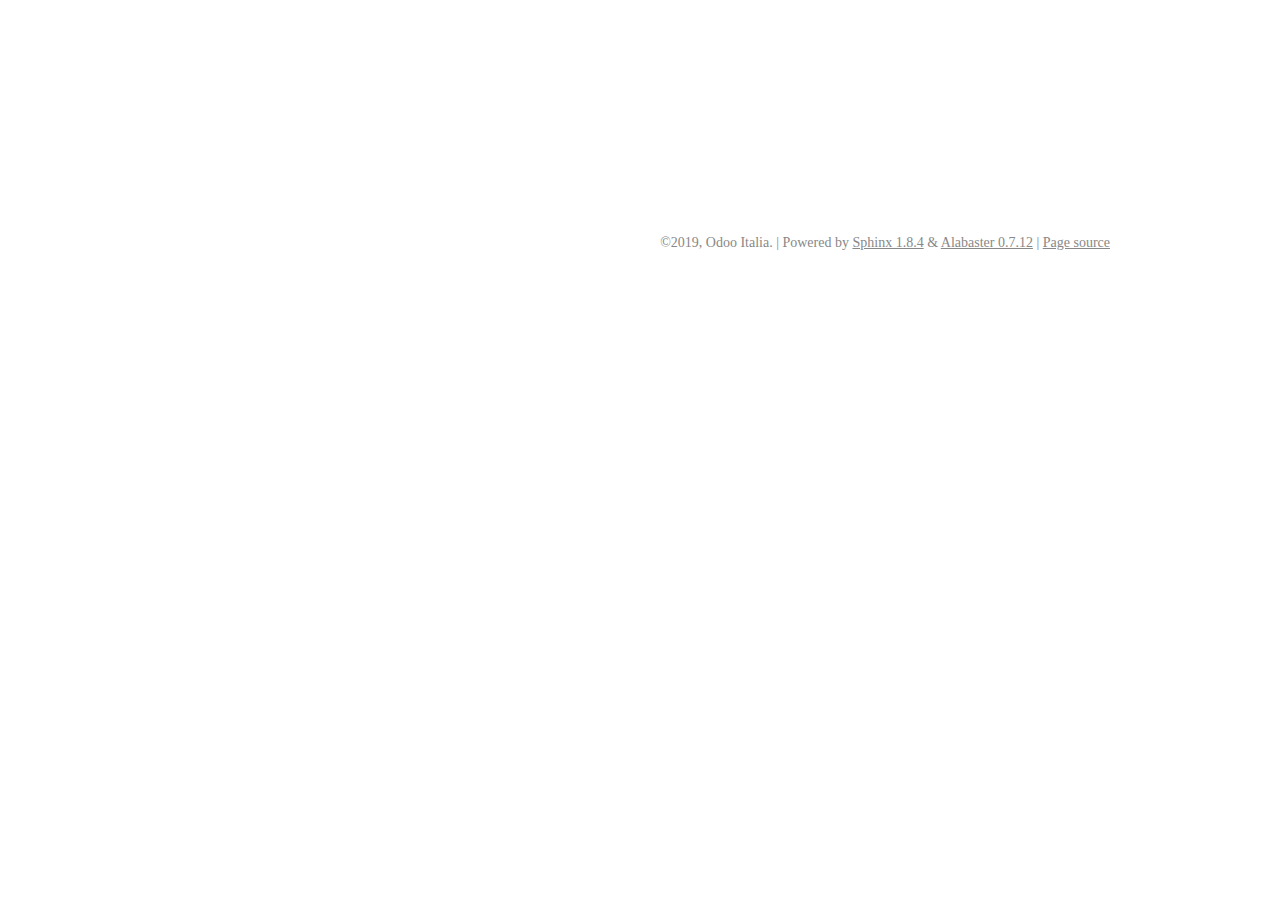
<file: _build/html/traduzioni/overview.html>
<!DOCTYPE html PUBLIC "-//W3C//DTD XHTML 1.0 Transitional//EN"
  "http://www.w3.org/TR/xhtml1/DTD/xhtml1-transitional.dtd">

<html xmlns="http://www.w3.org/1999/xhtml" lang="it">
  <head>
    <meta http-equiv="X-UA-Compatible" content="IE=Edge" />
    <meta http-equiv="Content-Type" content="text/html; charset=utf-8" />
    <title>&lt;no title&gt; &#8212; documentazione  documentazione</title>
    <link rel="stylesheet" href="../_static/alabaster.css" type="text/css" />
    <link rel="stylesheet" href="../_static/pygments.css" type="text/css" />
    <script type="text/javascript" id="documentation_options" data-url_root="../" src="../_static/documentation_options.js"></script>
    <script type="text/javascript" src="../_static/jquery.js"></script>
    <script type="text/javascript" src="../_static/underscore.js"></script>
    <script type="text/javascript" src="../_static/doctools.js"></script>
    <script type="text/javascript" src="../_static/language_data.js"></script>
    <script type="text/javascript" src="../_static/translations.js"></script>
    <link rel="index" title="Indice" href="../genindex.html" />
    <link rel="search" title="Cerca" href="../search.html" />
   
  <link rel="stylesheet" href="../_static/custom.css" type="text/css" />
  
  
  <meta name="viewport" content="width=device-width, initial-scale=0.9, maximum-scale=0.9" />

  </head><body>
  

    <div class="document">
      <div class="documentwrapper">
        <div class="bodywrapper">
          

          <div class="body" role="main">
            
  

          </div>
          
        </div>
      </div>
      <div class="sphinxsidebar" role="navigation" aria-label="main navigation">
        <div class="sphinxsidebarwrapper">
<h1 class="logo"><a href="../index.html">documentazione</a></h1>








<h3>Navigazione</h3>

<div class="relations">
<h3>Related Topics</h3>
<ul>
  <li><a href="../index.html">Documentation overview</a><ul>
  </ul></li>
</ul>
</div>
<div id="searchbox" style="display: none" role="search">
  <h3>Ricerca veloce</h3>
    <div class="searchformwrapper">
    <form class="search" action="../search.html" method="get">
      <input type="text" name="q" />
      <input type="submit" value="Vai" />
      <input type="hidden" name="check_keywords" value="yes" />
      <input type="hidden" name="area" value="default" />
    </form>
    </div>
</div>
<script type="text/javascript">$('#searchbox').show(0);</script>








        </div>
      </div>
      <div class="clearer"></div>
    </div>
    <div class="footer">
      &copy;2019, Odoo Italia.
      
      |
      Powered by <a href="http://sphinx-doc.org/">Sphinx 1.8.4</a>
      &amp; <a href="https://github.com/bitprophet/alabaster">Alabaster 0.7.12</a>
      
      |
      <a href="../_sources/traduzioni/overview.rst.txt"
          rel="nofollow">Page source</a>
    </div>

    

    
  </body>
</html>
</file>
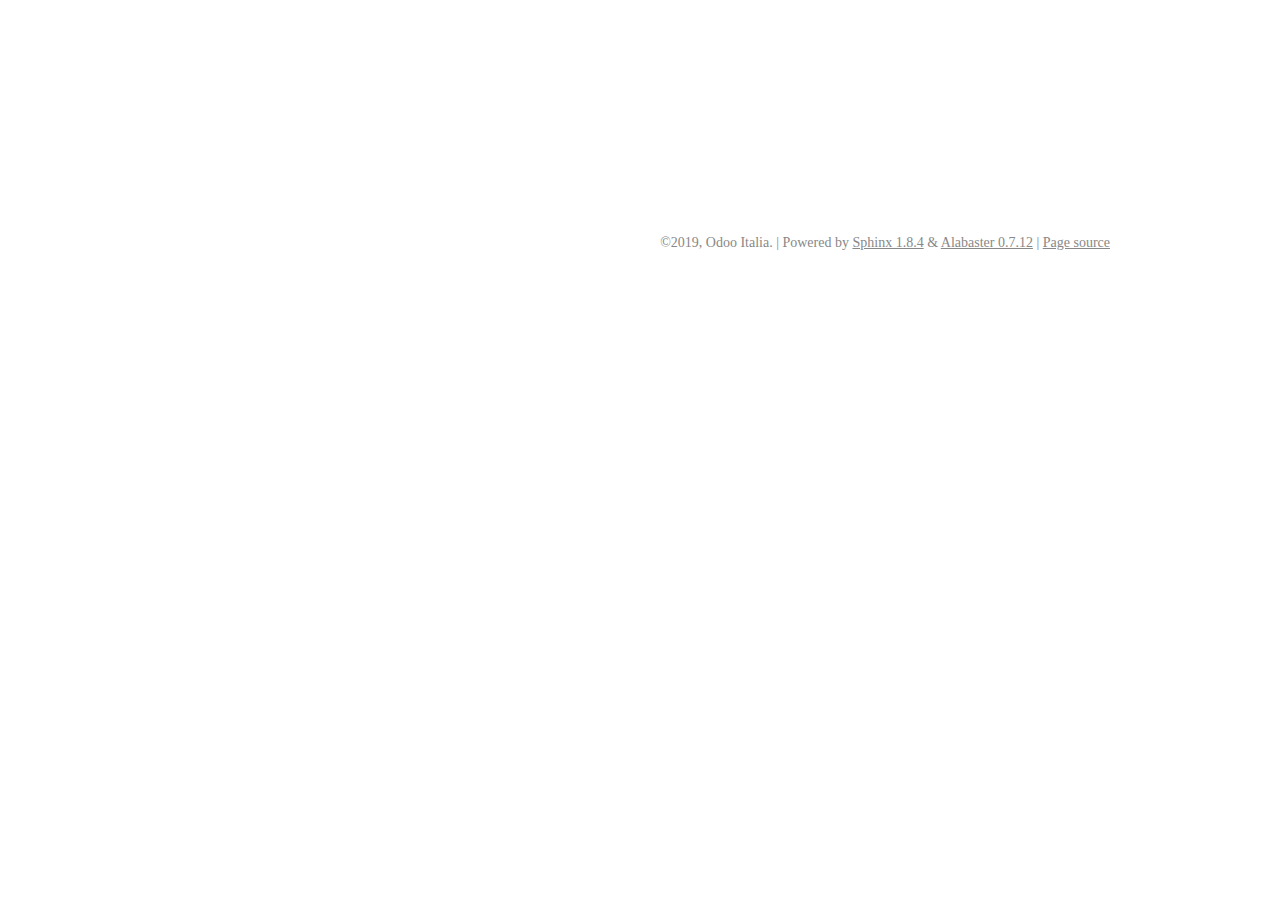
<file: _build/html/web/overview.html>
<!DOCTYPE html PUBLIC "-//W3C//DTD XHTML 1.0 Transitional//EN"
  "http://www.w3.org/TR/xhtml1/DTD/xhtml1-transitional.dtd">

<html xmlns="http://www.w3.org/1999/xhtml" lang="it">
  <head>
    <meta http-equiv="X-UA-Compatible" content="IE=Edge" />
    <meta http-equiv="Content-Type" content="text/html; charset=utf-8" />
    <title>&lt;no title&gt; &#8212; documentazione  documentazione</title>
    <link rel="stylesheet" href="../_static/alabaster.css" type="text/css" />
    <link rel="stylesheet" href="../_static/pygments.css" type="text/css" />
    <script type="text/javascript" id="documentation_options" data-url_root="../" src="../_static/documentation_options.js"></script>
    <script type="text/javascript" src="../_static/jquery.js"></script>
    <script type="text/javascript" src="../_static/underscore.js"></script>
    <script type="text/javascript" src="../_static/doctools.js"></script>
    <script type="text/javascript" src="../_static/language_data.js"></script>
    <script type="text/javascript" src="../_static/translations.js"></script>
    <link rel="index" title="Indice" href="../genindex.html" />
    <link rel="search" title="Cerca" href="../search.html" />
   
  <link rel="stylesheet" href="../_static/custom.css" type="text/css" />
  
  
  <meta name="viewport" content="width=device-width, initial-scale=0.9, maximum-scale=0.9" />

  </head><body>
  

    <div class="document">
      <div class="documentwrapper">
        <div class="bodywrapper">
          

          <div class="body" role="main">
            
  

          </div>
          
        </div>
      </div>
      <div class="sphinxsidebar" role="navigation" aria-label="main navigation">
        <div class="sphinxsidebarwrapper">
<h1 class="logo"><a href="../index.html">documentazione</a></h1>








<h3>Navigazione</h3>

<div class="relations">
<h3>Related Topics</h3>
<ul>
  <li><a href="../index.html">Documentation overview</a><ul>
  </ul></li>
</ul>
</div>
<div id="searchbox" style="display: none" role="search">
  <h3>Ricerca veloce</h3>
    <div class="searchformwrapper">
    <form class="search" action="../search.html" method="get">
      <input type="text" name="q" />
      <input type="submit" value="Vai" />
      <input type="hidden" name="check_keywords" value="yes" />
      <input type="hidden" name="area" value="default" />
    </form>
    </div>
</div>
<script type="text/javascript">$('#searchbox').show(0);</script>








        </div>
      </div>
      <div class="clearer"></div>
    </div>
    <div class="footer">
      &copy;2019, Odoo Italia.
      
      |
      Powered by <a href="http://sphinx-doc.org/">Sphinx 1.8.4</a>
      &amp; <a href="https://github.com/bitprophet/alabaster">Alabaster 0.7.12</a>
      
      |
      <a href="../_sources/web/overview.rst.txt"
          rel="nofollow">Page source</a>
    </div>

    

    
  </body>
</html>
</file>
<file: _build/html/_static/alabaster.css>
@import url("basic.css");

/* -- page layout ----------------------------------------------------------- */

body {
    font-family: Georgia, serif;
    font-size: 17px;
    background-color: #fff;
    color: #000;
    margin: 0;
    padding: 0;
}


div.document {
    width: 940px;
    margin: 30px auto 0 auto;
}

div.documentwrapper {
    float: left;
    width: 100%;
}

div.bodywrapper {
    margin: 0 0 0 220px;
}

div.sphinxsidebar {
    width: 220px;
    font-size: 14px;
    line-height: 1.5;
}

hr {
    border: 1px solid #B1B4B6;
}

div.body {
    background-color: #fff;
    color: #3E4349;
    padding: 0 30px 0 30px;
}

div.body > .section {
    text-align: left;
}

div.footer {
    width: 940px;
    margin: 20px auto 30px auto;
    font-size: 14px;
    color: #888;
    text-align: right;
}

div.footer a {
    color: #888;
}

p.caption {
    font-family: inherit;
    font-size: inherit;
}


div.relations {
    display: none;
}


div.sphinxsidebar a {
    color: #444;
    text-decoration: none;
    border-bottom: 1px dotted #999;
}

div.sphinxsidebar a:hover {
    border-bottom: 1px solid #999;
}

div.sphinxsidebarwrapper {
    padding: 18px 10px;
}

div.sphinxsidebarwrapper p.logo {
    padding: 0;
    margin: -10px 0 0 0px;
    text-align: center;
}

div.sphinxsidebarwrapper h1.logo {
    margin-top: -10px;
    text-align: center;
    margin-bottom: 5px;
    text-align: left;
}

div.sphinxsidebarwrapper h1.logo-name {
    margin-top: 0px;
}

div.sphinxsidebarwrapper p.blurb {
    margin-top: 0;
    font-style: normal;
}

div.sphinxsidebar h3,
div.sphinxsidebar h4 {
    font-family: Georgia, serif;
    color: #444;
    font-size: 24px;
    font-weight: normal;
    margin: 0 0 5px 0;
    padding: 0;
}

div.sphinxsidebar h4 {
    font-size: 20px;
}

div.sphinxsidebar h3 a {
    color: #444;
}

div.sphinxsidebar p.logo a,
div.sphinxsidebar h3 a,
div.sphinxsidebar p.logo a:hover,
div.sphinxsidebar h3 a:hover {
    border: none;
}

div.sphinxsidebar p {
    color: #555;
    margin: 10px 0;
}

div.sphinxsidebar ul {
    margin: 10px 0;
    padding: 0;
    color: #000;
}

div.sphinxsidebar ul li.toctree-l1 > a {
    font-size: 120%;
}

div.sphinxsidebar ul li.toctree-l2 > a {
    font-size: 110%;
}

div.sphinxsidebar input {
    border: 1px solid #CCC;
    font-family: Georgia, serif;
    font-size: 1em;
}

div.sphinxsidebar hr {
    border: none;
    height: 1px;
    color: #AAA;
    background: #AAA;

    text-align: left;
    margin-left: 0;
    width: 50%;
}

div.sphinxsidebar .badge {
    border-bottom: none;
}

div.sphinxsidebar .badge:hover {
    border-bottom: none;
}

/* To address an issue with donation coming after search */
div.sphinxsidebar h3.donation {
    margin-top: 10px;
}

/* -- body styles ----------------------------------------------------------- */

a {
    color: #004B6B;
    text-decoration: underline;
}

a:hover {
    color: #6D4100;
    text-decoration: underline;
}

div.body h1,
div.body h2,
div.body h3,
div.body h4,
div.body h5,
div.body h6 {
    font-family: Georgia, serif;
    font-weight: normal;
    margin: 30px 0px 10px 0px;
    padding: 0;
}

div.body h1 { margin-top: 0; padding-top: 0; font-size: 240%; }
div.body h2 { font-size: 180%; }
div.body h3 { font-size: 150%; }
div.body h4 { font-size: 130%; }
div.body h5 { font-size: 100%; }
div.body h6 { font-size: 100%; }

a.headerlink {
    color: #DDD;
    padding: 0 4px;
    text-decoration: none;
}

a.headerlink:hover {
    color: #444;
    background: #EAEAEA;
}

div.body p, div.body dd, div.body li {
    line-height: 1.4em;
}

div.admonition {
    margin: 20px 0px;
    padding: 10px 30px;
    background-color: #EEE;
    border: 1px solid #CCC;
}

div.admonition tt.xref, div.admonition code.xref, div.admonition a tt {
    background-color: #FBFBFB;
    border-bottom: 1px solid #fafafa;
}

div.admonition p.admonition-title {
    font-family: Georgia, serif;
    font-weight: normal;
    font-size: 24px;
    margin: 0 0 10px 0;
    padding: 0;
    line-height: 1;
}

div.admonition p.last {
    margin-bottom: 0;
}

div.highlight {
    background-color: #fff;
}

dt:target, .highlight {
    background: #FAF3E8;
}

div.warning {
    background-color: #FCC;
    border: 1px solid #FAA;
}

div.danger {
    background-color: #FCC;
    border: 1px solid #FAA;
    -moz-box-shadow: 2px 2px 4px #D52C2C;
    -webkit-box-shadow: 2px 2px 4px #D52C2C;
    box-shadow: 2px 2px 4px #D52C2C;
}

div.error {
    background-color: #FCC;
    border: 1px solid #FAA;
    -moz-box-shadow: 2px 2px 4px #D52C2C;
    -webkit-box-shadow: 2px 2px 4px #D52C2C;
    box-shadow: 2px 2px 4px #D52C2C;
}

div.caution {
    background-color: #FCC;
    border: 1px solid #FAA;
}

div.attention {
    background-color: #FCC;
    border: 1px solid #FAA;
}

div.important {
    background-color: #EEE;
    border: 1px solid #CCC;
}

div.note {
    background-color: #EEE;
    border: 1px solid #CCC;
}

div.tip {
    background-color: #EEE;
    border: 1px solid #CCC;
}

div.hint {
    background-color: #EEE;
    border: 1px solid #CCC;
}

div.seealso {
    background-color: #EEE;
    border: 1px solid #CCC;
}

div.topic {
    background-color: #EEE;
}

p.admonition-title {
    display: inline;
}

p.admonition-title:after {
    content: ":";
}

pre, tt, code {
    font-family: 'Consolas', 'Menlo', 'DejaVu Sans Mono', 'Bitstream Vera Sans Mono', monospace;
    font-size: 0.9em;
}

.hll {
    background-color: #FFC;
    margin: 0 -12px;
    padding: 0 12px;
    display: block;
}

img.screenshot {
}

tt.descname, tt.descclassname, code.descname, code.descclassname {
    font-size: 0.95em;
}

tt.descname, code.descname {
    padding-right: 0.08em;
}

img.screenshot {
    -moz-box-shadow: 2px 2px 4px #EEE;
    -webkit-box-shadow: 2px 2px 4px #EEE;
    box-shadow: 2px 2px 4px #EEE;
}

table.docutils {
    border: 1px solid #888;
    -moz-box-shadow: 2px 2px 4px #EEE;
    -webkit-box-shadow: 2px 2px 4px #EEE;
    box-shadow: 2px 2px 4px #EEE;
}

table.docutils td, table.docutils th {
    border: 1px solid #888;
    padding: 0.25em 0.7em;
}

table.field-list, table.footnote {
    border: none;
    -moz-box-shadow: none;
    -webkit-box-shadow: none;
    box-shadow: none;
}

table.footnote {
    margin: 15px 0;
    width: 100%;
    border: 1px solid #EEE;
    background: #FDFDFD;
    font-size: 0.9em;
}

table.footnote + table.footnote {
    margin-top: -15px;
    border-top: none;
}

table.field-list th {
    padding: 0 0.8em 0 0;
}

table.field-list td {
    padding: 0;
}

table.field-list p {
    margin-bottom: 0.8em;
}

/* Cloned from
 * https://github.com/sphinx-doc/sphinx/commit/ef60dbfce09286b20b7385333d63a60321784e68
 */
.field-name {
    -moz-hyphens: manual;
    -ms-hyphens: manual;
    -webkit-hyphens: manual;
    hyphens: manual;
}

table.footnote td.label {
    width: .1px;
    padding: 0.3em 0 0.3em 0.5em;
}

table.footnote td {
    padding: 0.3em 0.5em;
}

dl {
    margin: 0;
    padding: 0;
}

dl dd {
    margin-left: 30px;
}

blockquote {
    margin: 0 0 0 30px;
    padding: 0;
}

ul, ol {
    /* Matches the 30px from the narrow-screen "li > ul" selector below */
    margin: 10px 0 10px 30px;
    padding: 0;
}

pre {
    background: #EEE;
    padding: 7px 30px;
    margin: 15px 0px;
    line-height: 1.3em;
}

div.viewcode-block:target {
    background: #ffd;
}

dl pre, blockquote pre, li pre {
    margin-left: 0;
    padding-left: 30px;
}

tt, code {
    background-color: #ecf0f3;
    color: #222;
    /* padding: 1px 2px; */
}

tt.xref, code.xref, a tt {
    background-color: #FBFBFB;
    border-bottom: 1px solid #fff;
}

a.reference {
    text-decoration: none;
    border-bottom: 1px dotted #004B6B;
}

/* Don't put an underline on images */
a.image-reference, a.image-reference:hover {
    border-bottom: none;
}

a.reference:hover {
    border-bottom: 1px solid #6D4100;
}

a.footnote-reference {
    text-decoration: none;
    font-size: 0.7em;
    vertical-align: top;
    border-bottom: 1px dotted #004B6B;
}

a.footnote-reference:hover {
    border-bottom: 1px solid #6D4100;
}

a:hover tt, a:hover code {
    background: #EEE;
}


@media screen and (max-width: 870px) {

    div.sphinxsidebar {
    	display: none;
    }

    div.document {
       width: 100%;

    }

    div.documentwrapper {
    	margin-left: 0;
    	margin-top: 0;
    	margin-right: 0;
    	margin-bottom: 0;
    }

    div.bodywrapper {
    	margin-top: 0;
    	margin-right: 0;
    	margin-bottom: 0;
    	margin-left: 0;
    }

    ul {
    	margin-left: 0;
    }

	li > ul {
        /* Matches the 30px from the "ul, ol" selector above */
		margin-left: 30px;
	}

    .document {
    	width: auto;
    }

    .footer {
    	width: auto;
    }

    .bodywrapper {
    	margin: 0;
    }

    .footer {
    	width: auto;
    }

    .github {
        display: none;
    }



}



@media screen and (max-width: 875px) {

    body {
        margin: 0;
        padding: 20px 30px;
    }

    div.documentwrapper {
        float: none;
        background: #fff;
    }

    div.sphinxsidebar {
        display: block;
        float: none;
        width: 102.5%;
        margin: 50px -30px -20px -30px;
        padding: 10px 20px;
        background: #333;
        color: #FFF;
    }

    div.sphinxsidebar h3, div.sphinxsidebar h4, div.sphinxsidebar p,
    div.sphinxsidebar h3 a {
        color: #fff;
    }

    div.sphinxsidebar a {
        color: #AAA;
    }

    div.sphinxsidebar p.logo {
        display: none;
    }

    div.document {
        width: 100%;
        margin: 0;
    }

    div.footer {
        display: none;
    }

    div.bodywrapper {
        margin: 0;
    }

    div.body {
        min-height: 0;
        padding: 0;
    }

    .rtd_doc_footer {
        display: none;
    }

    .document {
        width: auto;
    }

    .footer {
        width: auto;
    }

    .footer {
        width: auto;
    }

    .github {
        display: none;
    }
}


/* misc. */

.revsys-inline {
    display: none!important;
}

/* Make nested-list/multi-paragraph items look better in Releases changelog
 * pages. Without this, docutils' magical list fuckery causes inconsistent
 * formatting between different release sub-lists.
 */
div#changelog > div.section > ul > li > p:only-child {
    margin-bottom: 0;
}

/* Hide fugly table cell borders in ..bibliography:: directive output */
table.docutils.citation, table.docutils.citation td, table.docutils.citation th {
  border: none;
  /* Below needed in some edge cases; if not applied, bottom shadows appear */
  -moz-box-shadow: none;
  -webkit-box-shadow: none;
  box-shadow: none;
}


/* relbar */

.related {
    line-height: 30px;
    width: 100%;
    font-size: 0.9rem;
}

.related.top {
    border-bottom: 1px solid #EEE;
    margin-bottom: 20px;
}

.related.bottom {
    border-top: 1px solid #EEE;
}

.related ul {
    padding: 0;
    margin: 0;
    list-style: none;
}

.related li {
    display: inline;
}

nav#rellinks {
    float: right;
}

nav#rellinks li+li:before {
    content: "|";
}

nav#breadcrumbs li+li:before {
    content: "\00BB";
}

/* Hide certain items when printing */
@media print {
    div.related {
        display: none;
    }
}
</file>
<file: _build/html/_static/pygments.css>
.highlight .hll { background-color: #ffffcc }
.highlight  { background: #f8f8f8; }
.highlight .c { color: #8f5902; font-style: italic } /* Comment */
.highlight .err { color: #a40000; border: 1px solid #ef2929 } /* Error */
.highlight .g { color: #000000 } /* Generic */
.highlight .k { color: #004461; font-weight: bold } /* Keyword */
.highlight .l { color: #000000 } /* Literal */
.highlight .n { color: #000000 } /* Name */
.highlight .o { color: #582800 } /* Operator */
.highlight .x { color: #000000 } /* Other */
.highlight .p { color: #000000; font-weight: bold } /* Punctuation */
.highlight .ch { color: #8f5902; font-style: italic } /* Comment.Hashbang */
.highlight .cm { color: #8f5902; font-style: italic } /* Comment.Multiline */
.highlight .cp { color: #8f5902 } /* Comment.Preproc */
.highlight .cpf { color: #8f5902; font-style: italic } /* Comment.PreprocFile */
.highlight .c1 { color: #8f5902; font-style: italic } /* Comment.Single */
.highlight .cs { color: #8f5902; font-style: italic } /* Comment.Special */
.highlight .gd { color: #a40000 } /* Generic.Deleted */
.highlight .ge { color: #000000; font-style: italic } /* Generic.Emph */
.highlight .gr { color: #ef2929 } /* Generic.Error */
.highlight .gh { color: #000080; font-weight: bold } /* Generic.Heading */
.highlight .gi { color: #00A000 } /* Generic.Inserted */
.highlight .go { color: #888888 } /* Generic.Output */
.highlight .gp { color: #745334 } /* Generic.Prompt */
.highlight .gs { color: #000000; font-weight: bold } /* Generic.Strong */
.highlight .gu { color: #800080; font-weight: bold } /* Generic.Subheading */
.highlight .gt { color: #a40000; font-weight: bold } /* Generic.Traceback */
.highlight .kc { color: #004461; font-weight: bold } /* Keyword.Constant */
.highlight .kd { color: #004461; font-weight: bold } /* Keyword.Declaration */
.highlight .kn { color: #004461; font-weight: bold } /* Keyword.Namespace */
.highlight .kp { color: #004461; font-weight: bold } /* Keyword.Pseudo */
.highlight .kr { color: #004461; font-weight: bold } /* Keyword.Reserved */
.highlight .kt { color: #004461; font-weight: bold } /* Keyword.Type */
.highlight .ld { color: #000000 } /* Literal.Date */
.highlight .m { color: #990000 } /* Literal.Number */
.highlight .s { color: #4e9a06 } /* Literal.String */
.highlight .na { color: #c4a000 } /* Name.Attribute */
.highlight .nb { color: #004461 } /* Name.Builtin */
.highlight .nc { color: #000000 } /* Name.Class */
.highlight .no { color: #000000 } /* Name.Constant */
.highlight .nd { color: #888888 } /* Name.Decorator */
.highlight .ni { color: #ce5c00 } /* Name.Entity */
.highlight .ne { color: #cc0000; font-weight: bold } /* Name.Exception */
.highlight .nf { color: #000000 } /* Name.Function */
.highlight .nl { color: #f57900 } /* Name.Label */
.highlight .nn { color: #000000 } /* Name.Namespace */
.highlight .nx { color: #000000 } /* Name.Other */
.highlight .py { color: #000000 } /* Name.Property */
.highlight .nt { color: #004461; font-weight: bold } /* Name.Tag */
.highlight .nv { color: #000000 } /* Name.Variable */
.highlight .ow { color: #004461; font-weight: bold } /* Operator.Word */
.highlight .w { color: #f8f8f8; text-decoration: underline } /* Text.Whitespace */
.highlight .mb { color: #990000 } /* Literal.Number.Bin */
.highlight .mf { color: #990000 } /* Literal.Number.Float */
.highlight .mh { color: #990000 } /* Literal.Number.Hex */
.highlight .mi { color: #990000 } /* Literal.Number.Integer */
.highlight .mo { color: #990000 } /* Literal.Number.Oct */
.highlight .sa { color: #4e9a06 } /* Literal.String.Affix */
.highlight .sb { color: #4e9a06 } /* Literal.String.Backtick */
.highlight .sc { color: #4e9a06 } /* Literal.String.Char */
.highlight .dl { color: #4e9a06 } /* Literal.String.Delimiter */
.highlight .sd { color: #8f5902; font-style: italic } /* Literal.String.Doc */
.highlight .s2 { color: #4e9a06 } /* Literal.String.Double */
.highlight .se { color: #4e9a06 } /* Literal.String.Escape */
.highlight .sh { color: #4e9a06 } /* Literal.String.Heredoc */
.highlight .si { color: #4e9a06 } /* Literal.String.Interpol */
.highlight .sx { color: #4e9a06 } /* Literal.String.Other */
.highlight .sr { color: #4e9a06 } /* Literal.String.Regex */
.highlight .s1 { color: #4e9a06 } /* Literal.String.Single */
.highlight .ss { color: #4e9a06 } /* Literal.String.Symbol */
.highlight .bp { color: #3465a4 } /* Name.Builtin.Pseudo */
.highlight .fm { color: #000000 } /* Name.Function.Magic */
.highlight .vc { color: #000000 } /* Name.Variable.Class */
.highlight .vg { color: #000000 } /* Name.Variable.Global */
.highlight .vi { color: #000000 } /* Name.Variable.Instance */
.highlight .vm { color: #000000 } /* Name.Variable.Magic */
.highlight .il { color: #990000 } /* Literal.Number.Integer.Long */
</file>
<file: _build/html/_static/custom.css>
/* This file intentionally left blank. */
</file>
